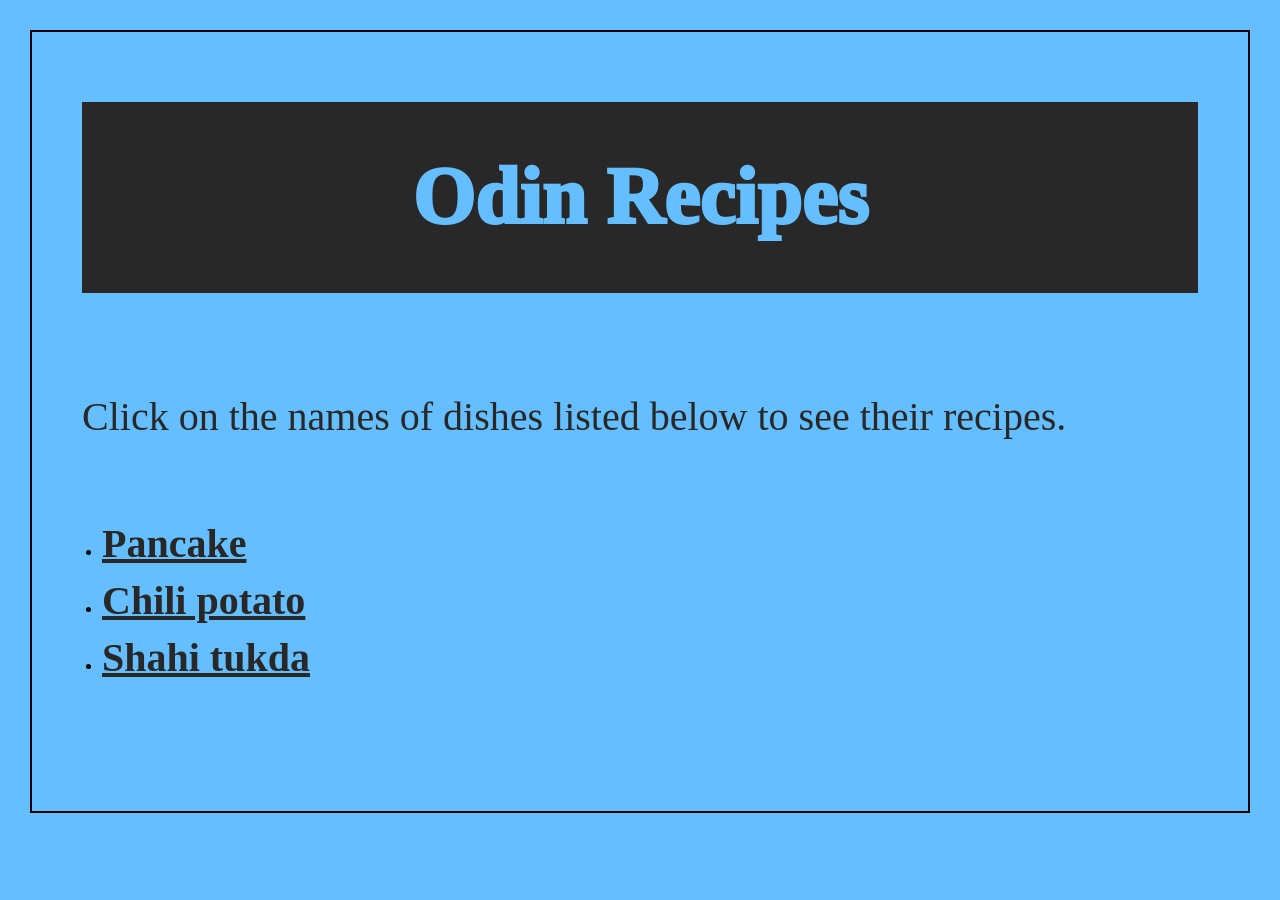
<file: index.html>
<!DOCTYPE html>
<html lang="en">
    <head>
        <meta charset="utf-8">
        <title>Odin Recipes</title>
        <link rel="stylesheet" href="./styles/home_page.css">
    </head>

    <body>
        <h1 class="title">Odin Recipes</h1>
        <p class="page_des">Click on the names of dishes listed below to see their recipes.</p>
        
        <ul class="recipe_list">
            <li><a href="./recipes/pancake.html">Pancake</a></li>
            <li><a href="./recipes/chili-potato.html">Chili potato</a></li>
            <li><a href="./recipes/shahi-tukda.html">Shahi tukda</a></li>
        </ul>
    </body>
</html>
</file>
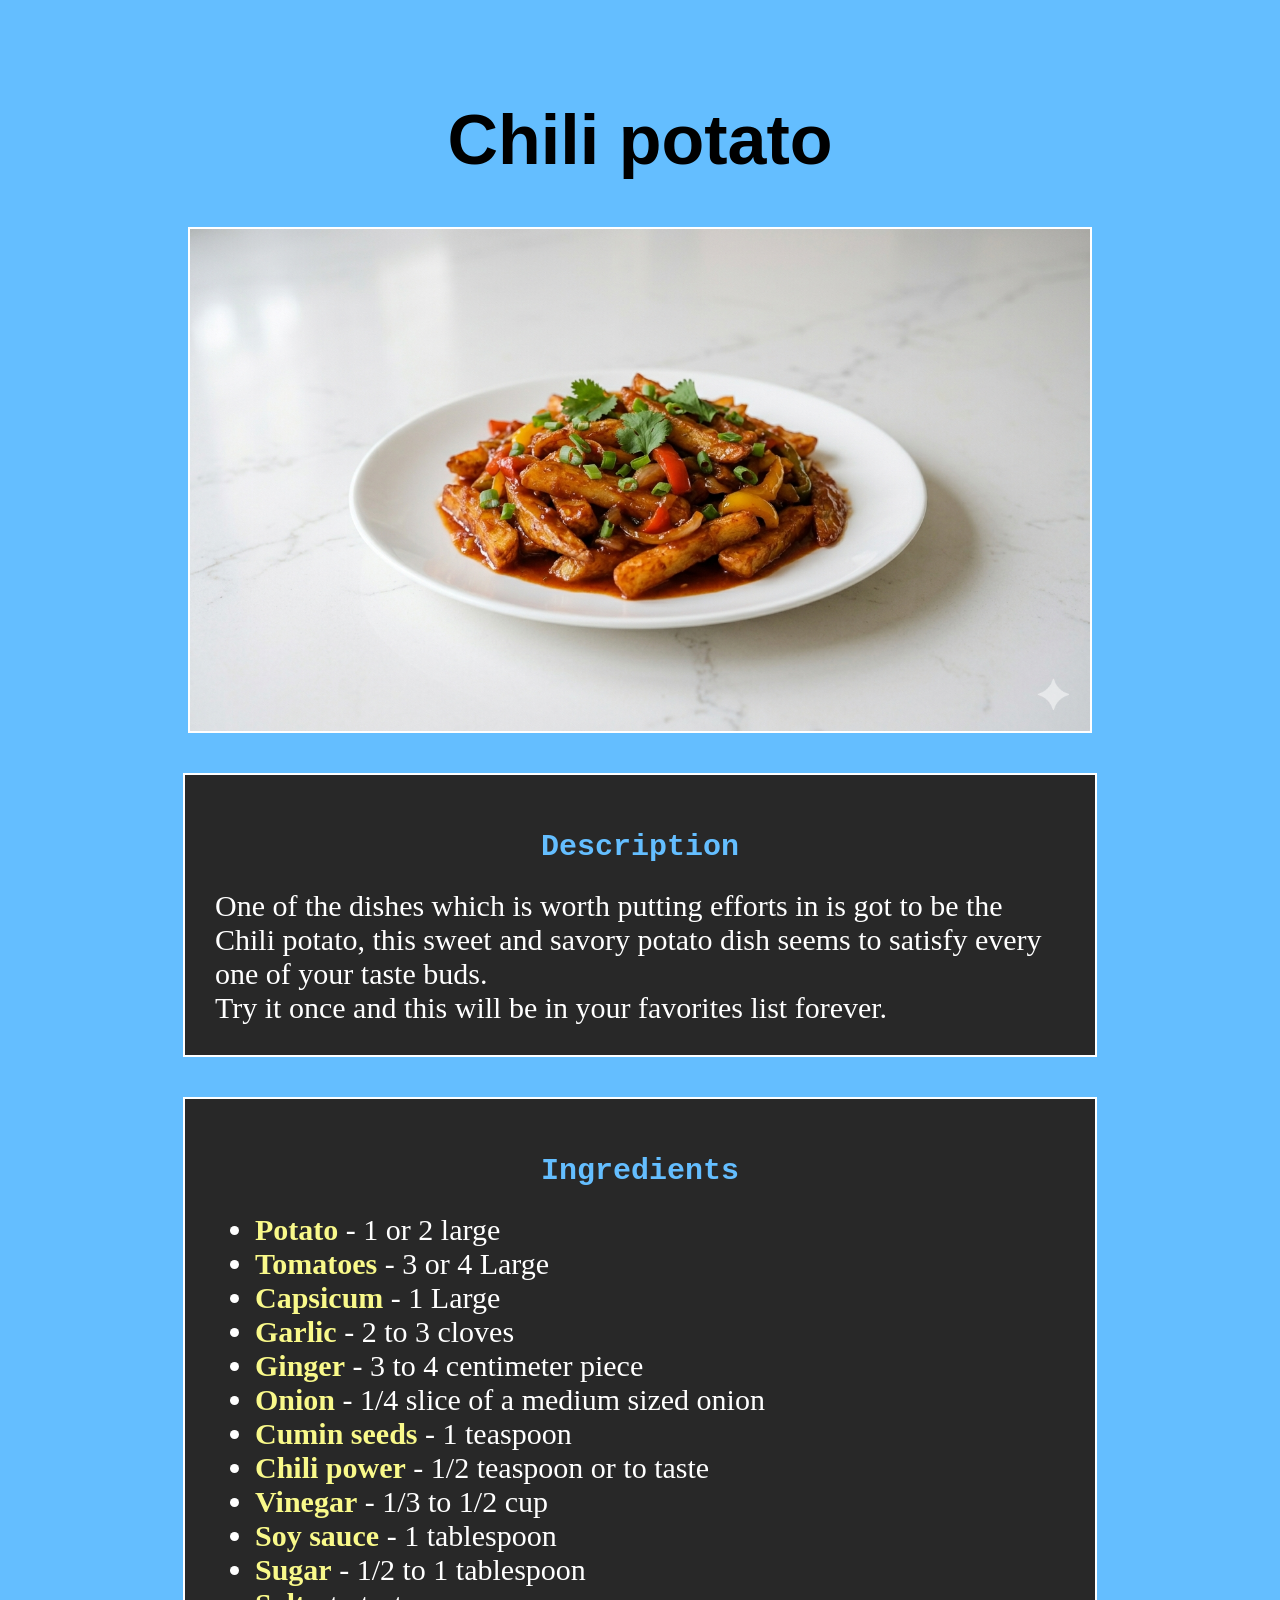
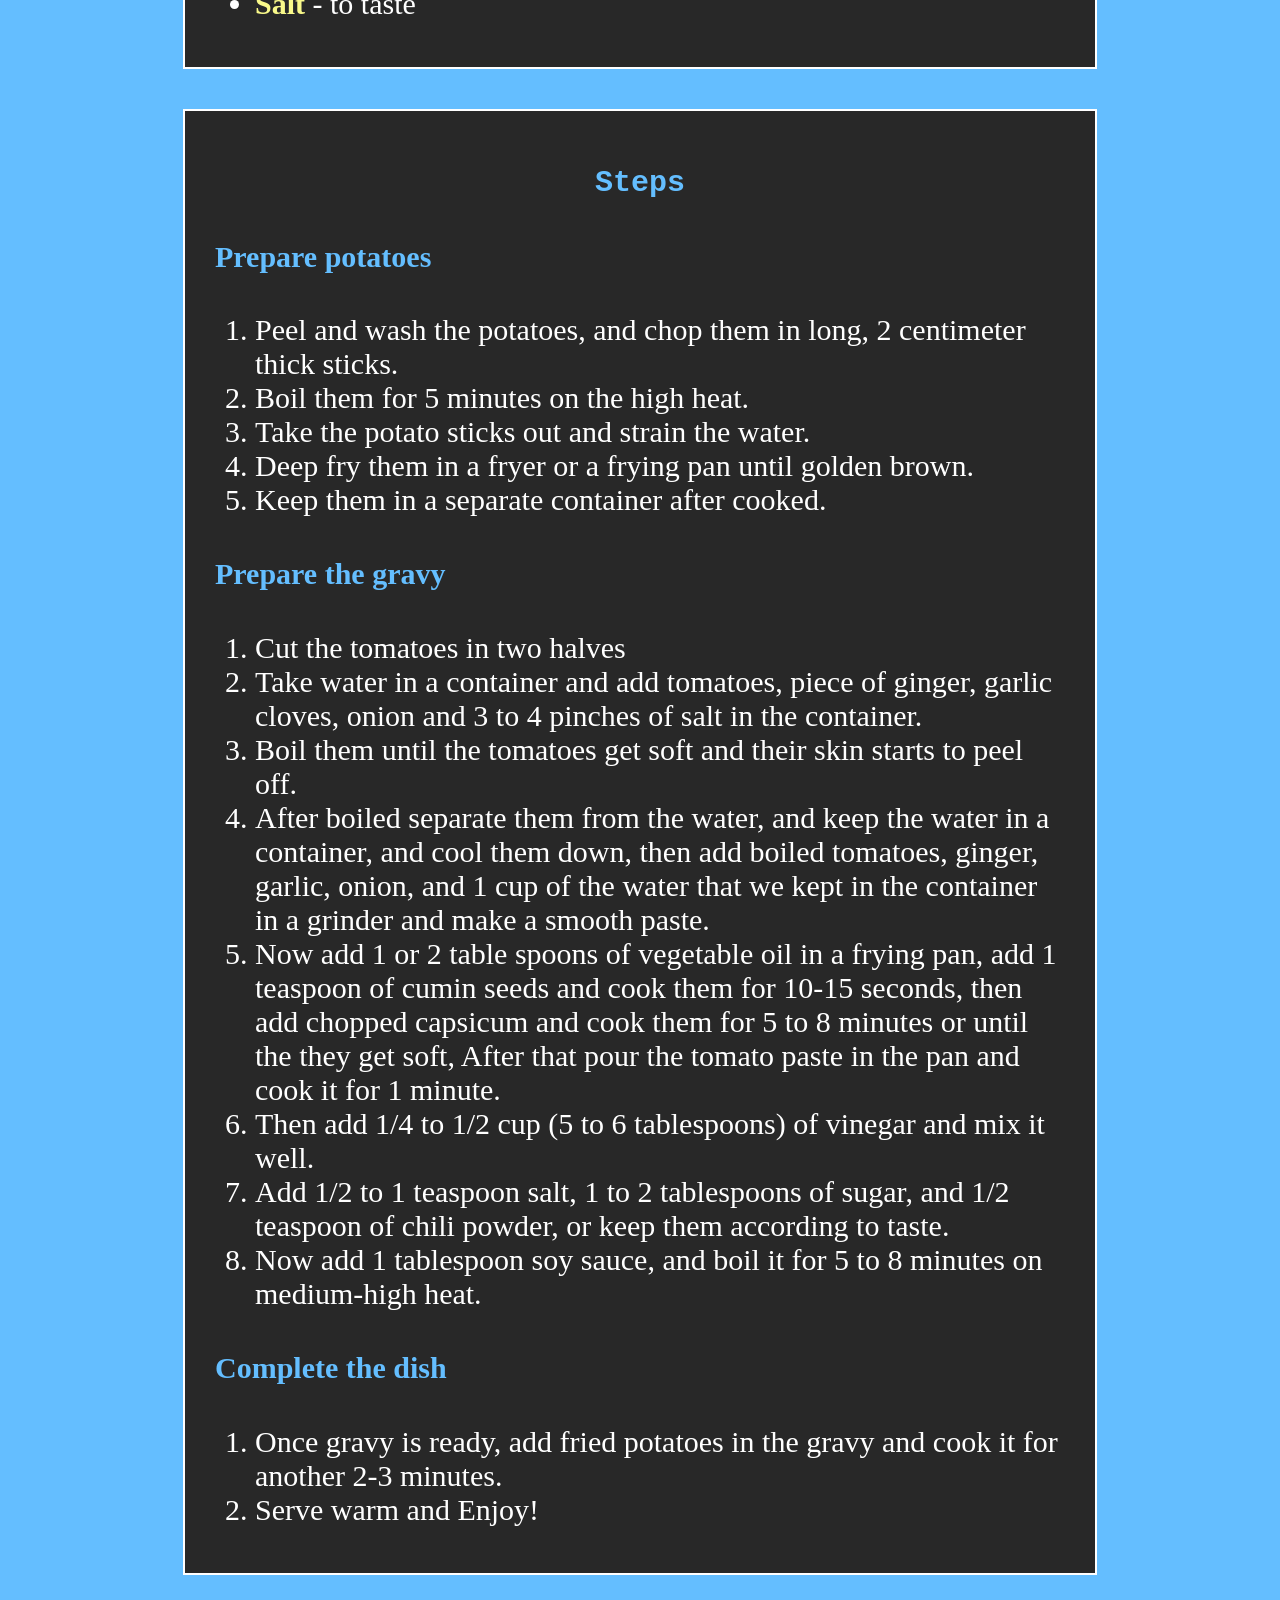
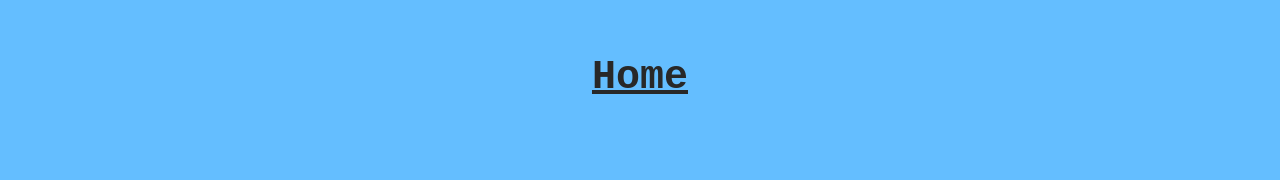
<file: recipes/chili-potato.html>
<!DOCTYPE html>
<html lang="en">

<head>
    <meta charset="utf-8">
    <title>Chili potato</title>
    <link rel="stylesheet" href="../styles/recipe.css">
    <style>
        h4{
            font-size: 30px;
            color: rgb(100, 190, 255);
        }
    </style>
</head>

<body>
    <h1 class="title">Chili potato</h1>
    <img src="../images/chili-potato.png" alt="chili potato image" width="900">

    <div class="description">
        <h2>Description</h2>
        <p>One of the dishes which is worth putting efforts in is got to be the Chili potato, this sweet and savory potato dish seems to satisfy every one of your taste buds.</p>
        <p>Try it once and this will be in your favorites list forever.</p>
    </div>

    <div class="ingredients">
        <h2>Ingredients</h2>
        <ul>
            <li><strong>Potato</strong> - 1 or 2 large</li>
            <li><strong>Tomatoes</strong> - 3 or 4 Large</li>
            <li><strong>Capsicum</strong> - 1 Large</li>
            <li><strong>Garlic</strong> - 2 to 3 cloves</li>
            <li><strong>Ginger</strong> - 3 to 4 centimeter piece</li>
            <li><strong>Onion</strong> - 1/4 slice of a medium sized onion</li>
            <li><strong>Cumin seeds</strong> - 1 teaspoon</li>
            <li><strong>Chili power</strong> - 1/2 teaspoon or to taste</li>
            <li><strong>Vinegar</strong> - 1/3 to 1/2 cup</li>
            <li><strong>Soy sauce</strong> - 1 tablespoon</li>
            <li><strong>Sugar</strong> - 1/2 to 1 tablespoon</li>
            <li><strong>Salt</strong> - to taste</li>
        </ul>
    </div>
    
    <div class="steps">
        <h2>Steps</h2>
        <h4>Prepare potatoes</h4>
        <ol>
            <li>Peel and wash the potatoes, and chop them in long, 2 centimeter thick sticks.</li>
            <li>Boil them for 5 minutes on the high heat.</li>
            <li>Take the potato sticks out and strain the water.</li>
            <li>Deep fry them in a fryer or a frying pan until golden brown.</li>
            <li>Keep them in a separate container after cooked.</li>
        </ol>

        <h4>Prepare the gravy</h4>
        <ol>
            <li>Cut the tomatoes in two halves</li>
            <li>Take water in a container and add tomatoes, piece of ginger, garlic cloves, onion and 3 to 4 pinches of salt
            in the container.</li>
            <li>Boil them until the tomatoes get soft and their skin starts to peel off.</li>
            <li>After boiled separate them from the water, and keep the water in a container, and cool them down, then add boiled
            tomatoes, ginger, garlic, onion, and 1 cup of the water that we kept in the container in a grinder and make
            a smooth paste.</li>
            <li>Now add 1 or 2 table spoons of vegetable oil in a frying pan, add 1 teaspoon of cumin seeds and cook them
            for 10-15 seconds, then add chopped capsicum and cook them for 5 to 8 minutes or until the they get soft, After that
            pour the tomato paste in the pan and cook it for 1 minute.</li>
            <li>Then add 1/4 to 1/2 cup (5 to 6 tablespoons) of vinegar and mix it well.</li>
            <li>Add 1/2 to 1 teaspoon salt, 1 to 2 tablespoons of sugar, and 1/2 teaspoon of chili powder, or keep them
            according to taste.</li>
            <li>Now add 1 tablespoon soy sauce, and boil it for 5 to 8 minutes on medium-high heat.</li>
        </ol>

        <h4>Complete the dish</h4>
        <ol>
            <li>Once gravy is ready, add fried potatoes in the gravy and cook it for another 2-3 minutes.</li>
            <li>Serve warm and Enjoy!</li>
        </ol>
    </div>

    <a href="../index.html" class="home_link">Home</a>

</body>

</html>
</file>
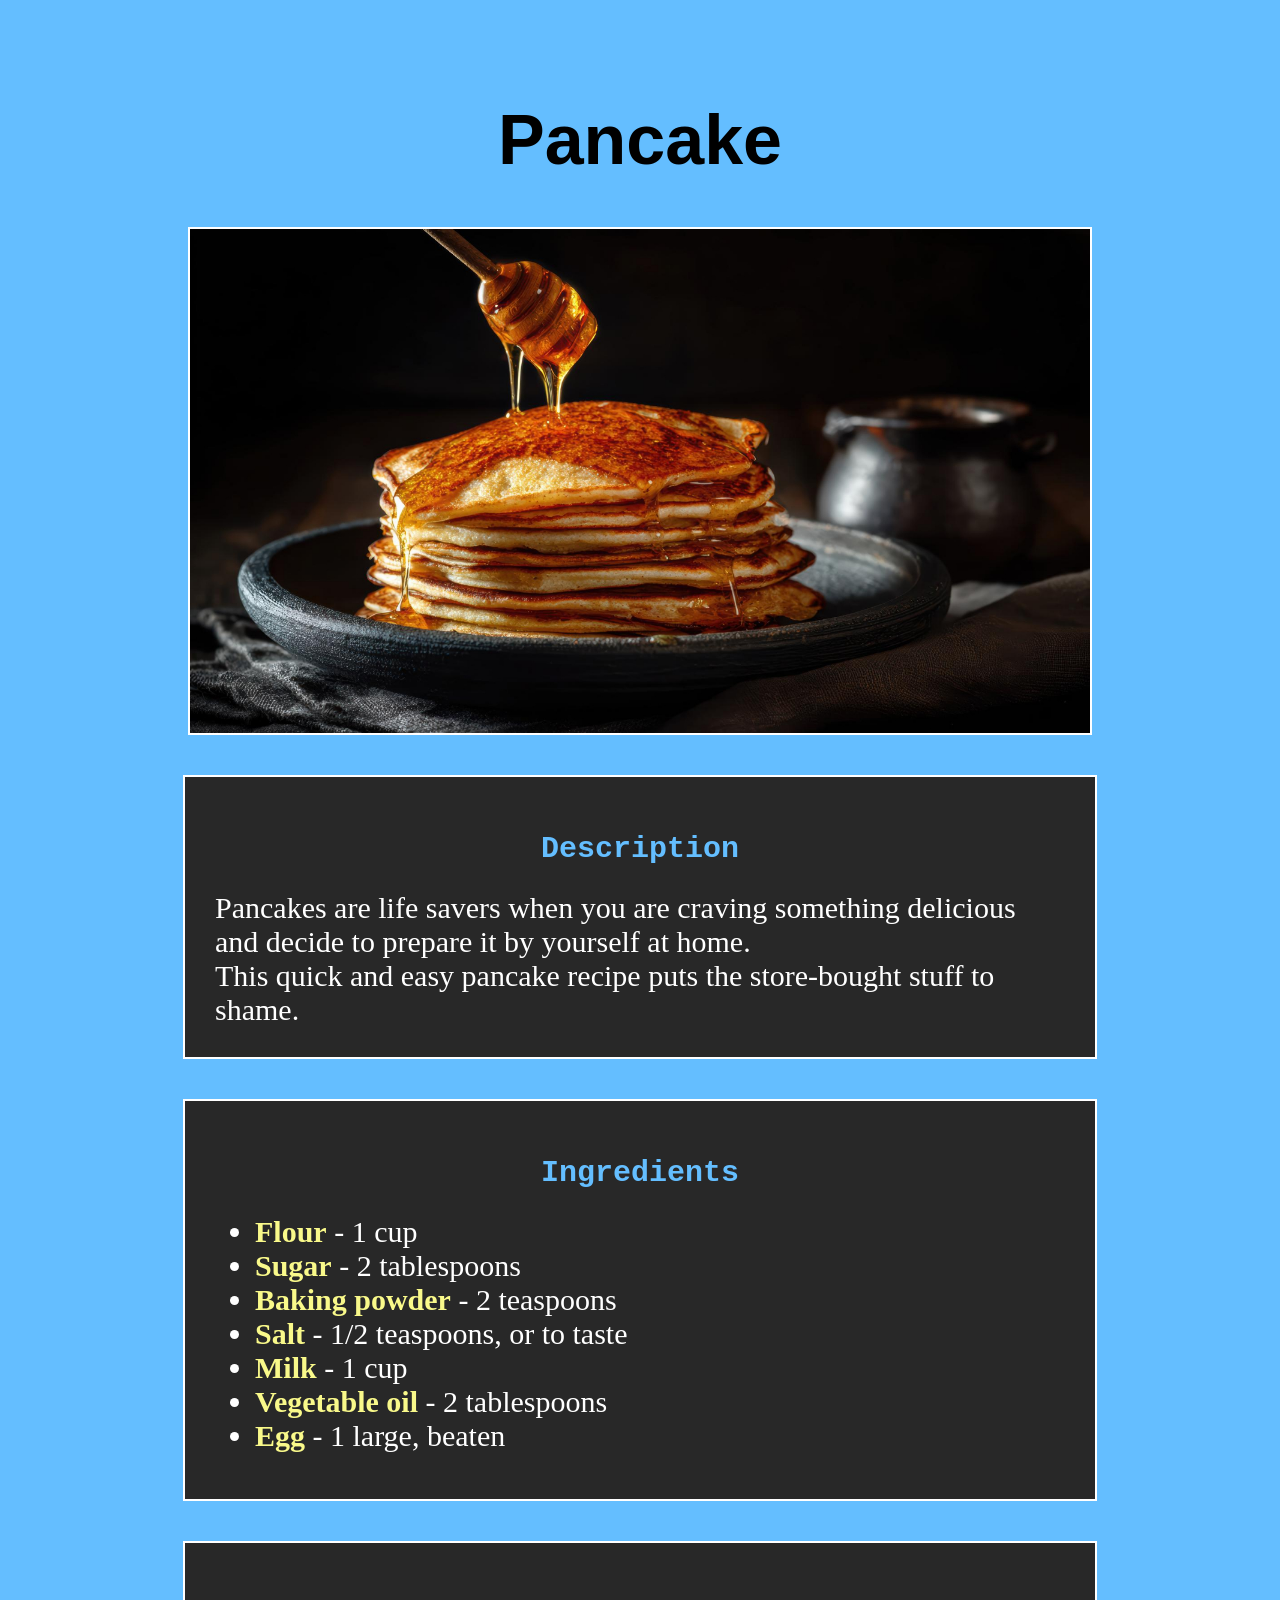
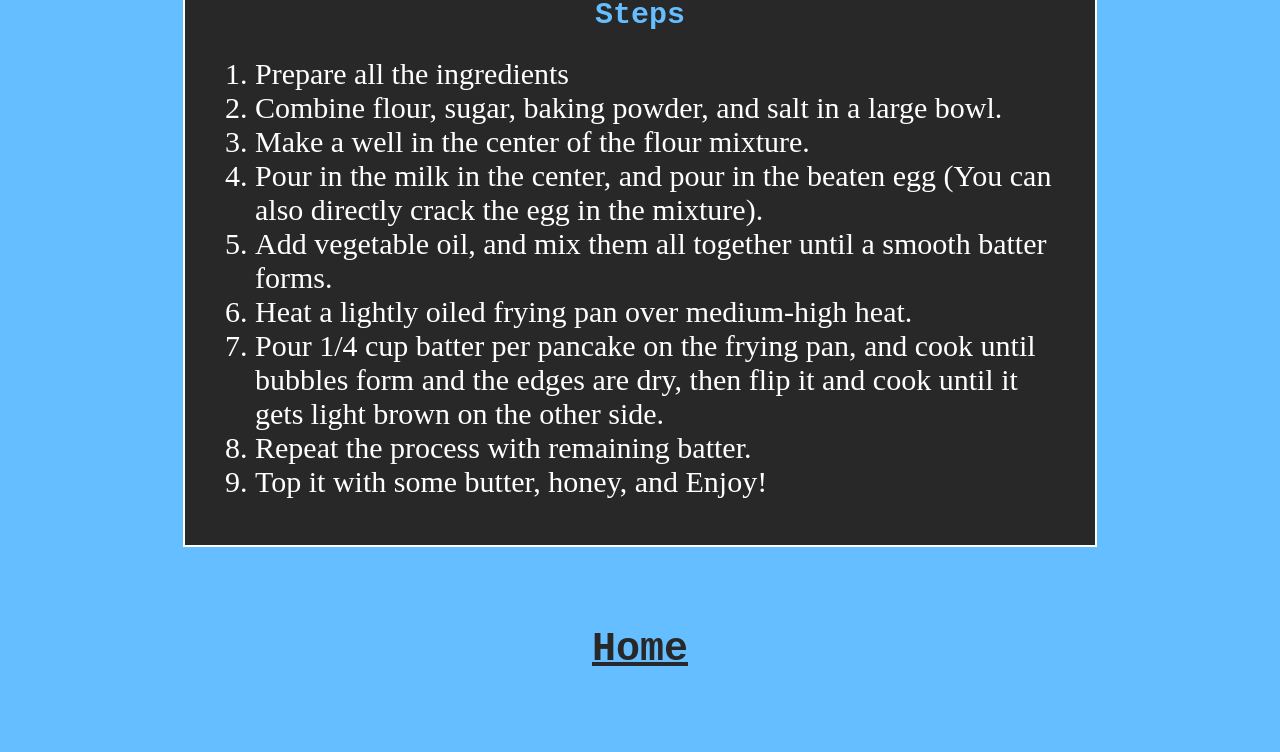
<file: recipes/pancake.html>
<!DOCTYPE html>
<html lang="en">

<head>
    <meta charset="utf-8">
    <title>Pancake</title>
    <link rel="stylesheet" href="../styles/recipe.css">
</head>

<body>
    <h1 class="title">Pancake</h1>
    <img src="../images/pancake.jpg" alt="Pancake image" width="900">

    <div class="description">
        <h2>Description</h2>
        <p>Pancakes are life savers when you are craving something delicious and decide to prepare it by yourself at home.
        </p>
        <p>This quick and easy pancake recipe puts the store-bought stuff to shame.</p>
    </div>
    
    <div class="ingredients">
        <h2>Ingredients</h2>
        <ul>
            <li><strong>Flour</strong> - 1 cup</li>
            <li><strong>Sugar</strong> - 2 tablespoons</li>
            <li><strong>Baking powder</strong> - 2 teaspoons</li>
            <li><strong>Salt</strong> - 1/2 teaspoons, or to taste</li>
            <li><strong>Milk</strong> - 1 cup</li>
            <li><strong>Vegetable oil</strong> - 2 tablespoons</li>
            <li><strong>Egg</strong> - 1 large, beaten</li>
        </ul>
    </div>

    <div class="steps">
        <h2>Steps</h2>
        <ol>
            <li>Prepare all the ingredients</li>
            <li>Combine flour, sugar, baking powder, and salt in a large bowl.</li>
            <li>Make a well in the center of the flour mixture.</li>
            <li>Pour in the milk in the center, and pour in the beaten egg (You can also directly crack the egg in the mixture).</li>
            <li>Add vegetable oil, and mix them all together until a smooth batter forms.</li>
            <li>Heat a lightly oiled frying pan over medium-high heat.</li>
            <li>Pour 1/4 cup batter per pancake on the frying pan, and cook until bubbles form and the edges are dry, then flip it and cook until it gets light brown on the other side.</li>
            <li>Repeat the process with remaining batter.</li>
            <li>Top it with some butter, honey, and Enjoy!</li>
        </ol>
    </div>

    <a href="../index.html" class="home_link">Home</a>
</body>

</html>
</file>
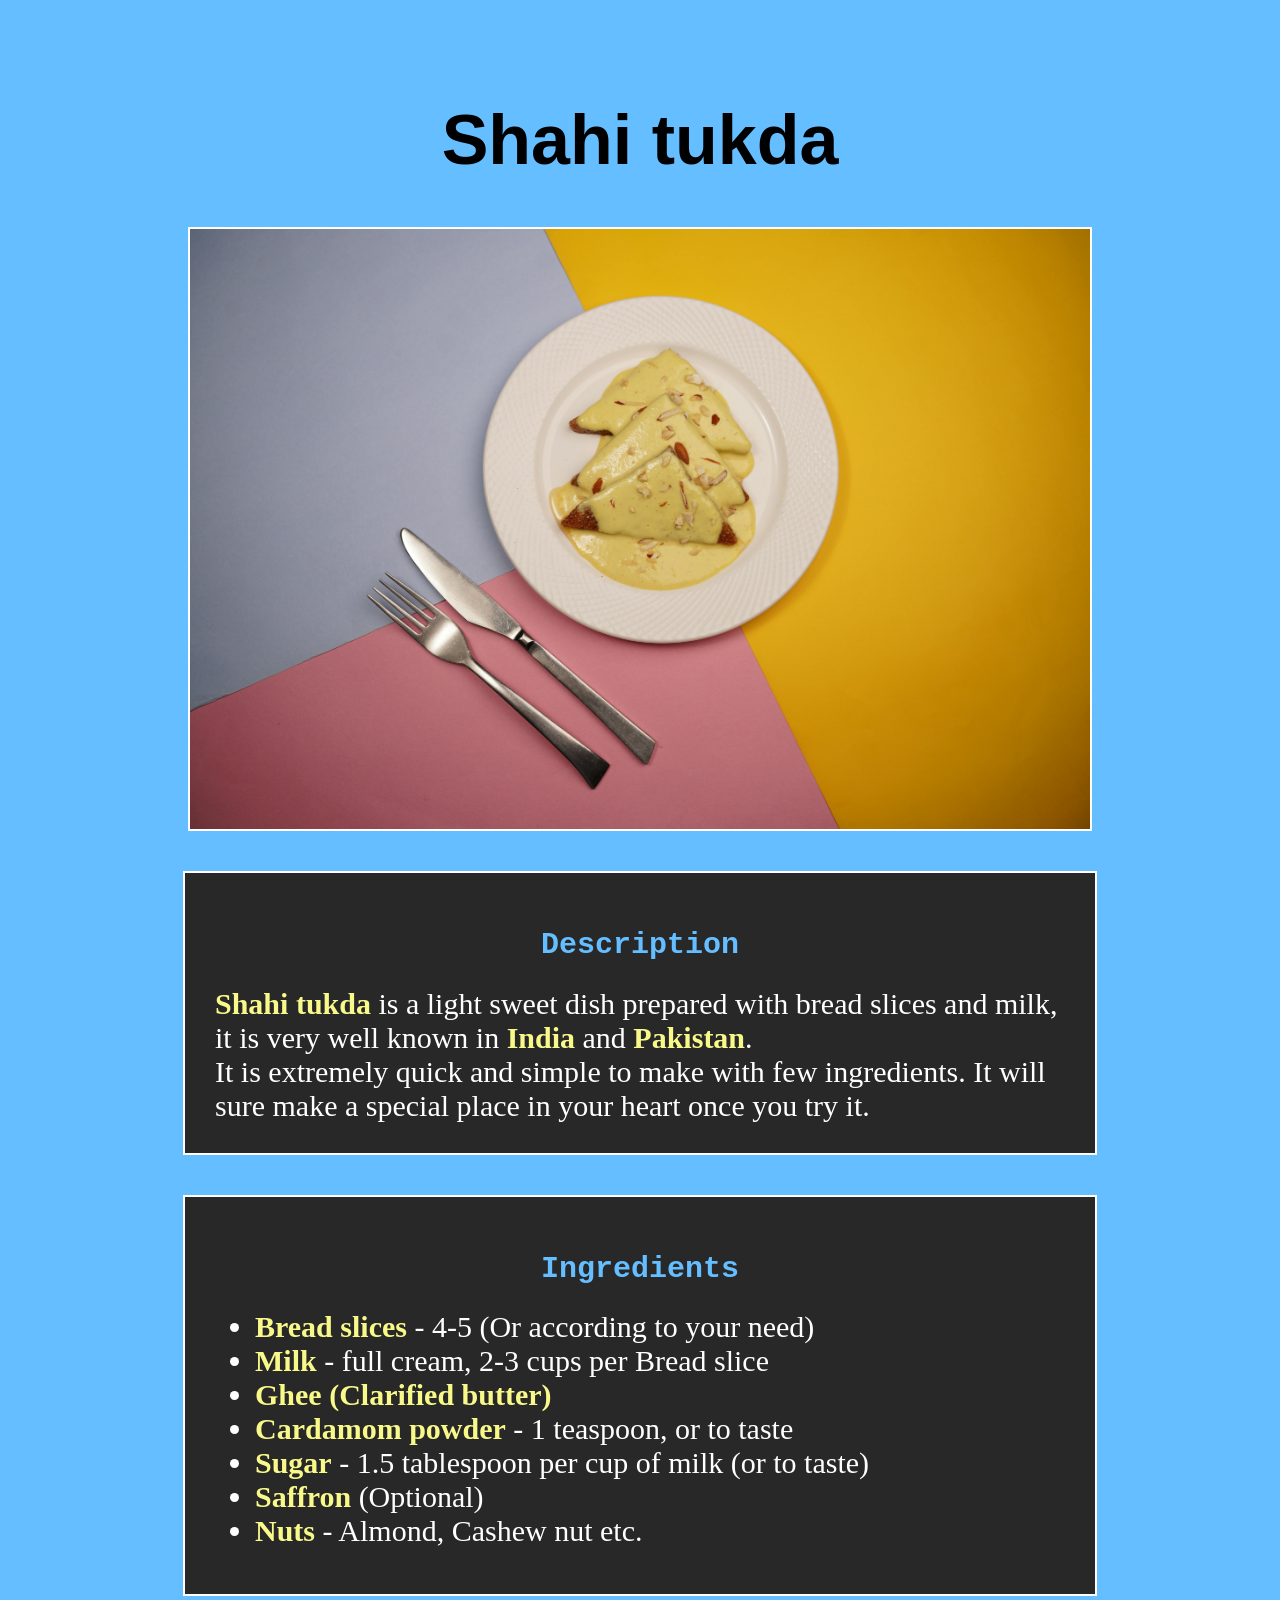
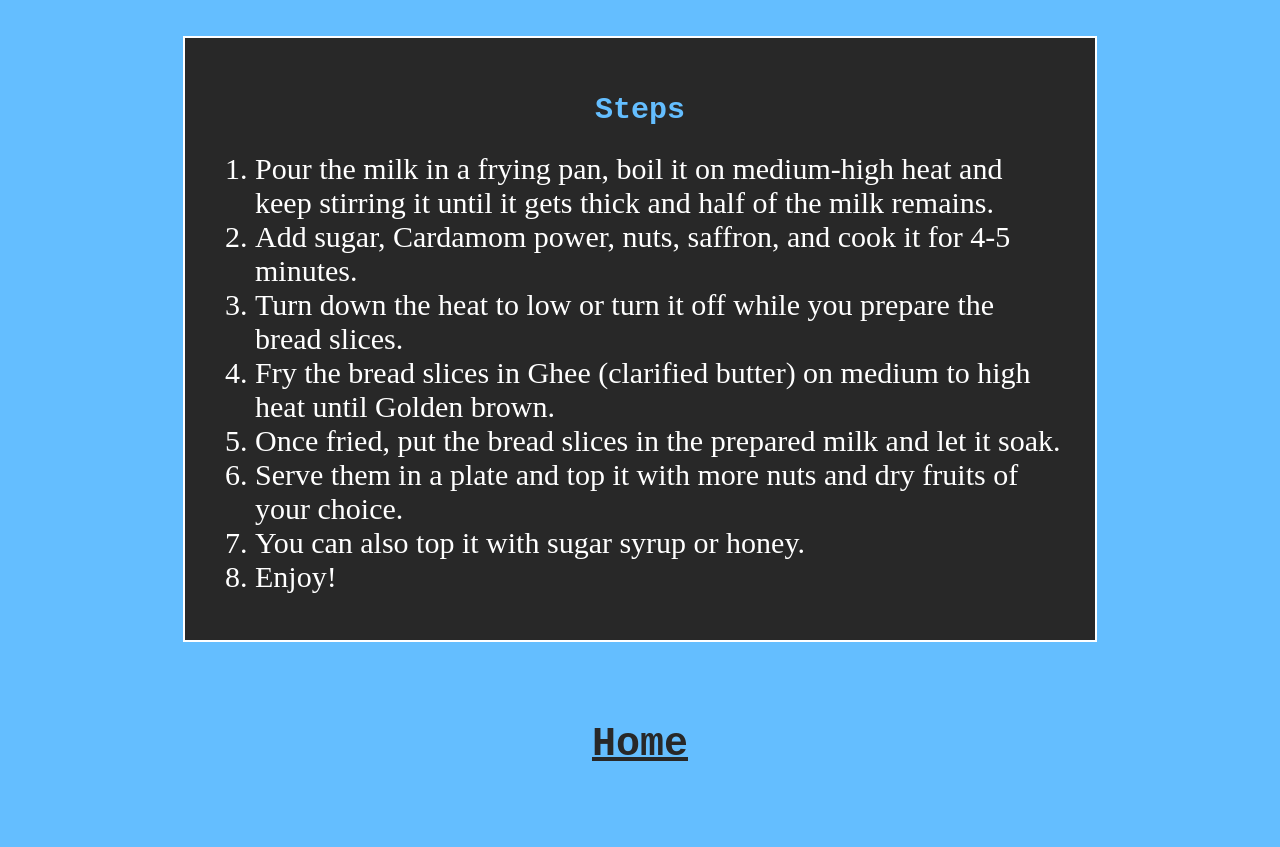
<file: recipes/shahi-tukda.html>
<!DOCTYPE html>
<html lang="en">

<head>
    <meta charset="utf-8">
    <title>Shahi Tukda</title>
    <link rel="stylesheet" href="../styles/recipe.css">
</head>

<body>
    <h1 class="title">Shahi tukda</h1>
    <img src="../images/shahi-tukda.jpg" alt="Shahi tukda image" width="900">

    <div class="description">
        <h2>Description</h2>
        <p><strong>Shahi tukda</strong> is a light sweet dish prepared with bread slices and milk, it is very well known in <strong>India</strong> and <strong>Pakistan</strong>.</p>
        
        <p>It is extremely quick and simple to make with few ingredients. It will sure make a special place in your heart once you try it.</p>
    </div>
    
    <div class="ingredients">
        <h2>Ingredients</h2>
        <ul>
            <li><strong>Bread slices</strong> - 4-5 (Or according to your need)</li>
            <li><strong>Milk</strong> - full cream, 2-3 cups per Bread slice</li>
            <li><strong>Ghee (Clarified butter)</strong></li>
            <li><strong>Cardamom powder</strong> - 1 teaspoon, or to taste</li>
            <li><strong>Sugar</strong> - 1.5 tablespoon per cup of milk (or to taste)</li>
            <li><strong>Saffron</strong> (Optional)</li>
            <li><strong>Nuts</strong> - Almond, Cashew nut etc.</li>
        </ul>
    </div>
    
    <div class="steps">
        <h2>Steps</h2>
        <ol>
            <li>Pour the milk in a frying pan, boil it on medium-high heat and keep stirring it until it gets thick and half of the milk remains.</li>
            <li>Add sugar, Cardamom power, nuts, saffron, and cook it for 4-5 minutes.</li>
            <li>Turn down the heat to low or turn it off while you prepare the bread slices.</li>
            <li>Fry the bread slices in Ghee (clarified butter) on medium to high heat until Golden brown.</li>
            <li>Once fried, put the bread slices in the prepared milk and let it soak.</li>
            <li>Serve them in a plate and top it with more nuts and dry fruits of your choice.</li>
            <li>You can also top it with sugar syrup or honey.</li>
            <li>Enjoy!</li>
        </ol>
    </div>
        
    <a href="../index.html" class="home_link">Home</a>
</body>
</html>
</file>
<file: styles/home_page.css>
*{
    padding: 0;
    margin: 0;
}

body{
    background-color: rgb(100, 190, 255);
    padding: 50px;
    margin: 30px;
    border: 2px solid black;
}

.title{
    text-align: center;
    font-family: serif, 'Courier New', Courier, monospace;
    font-size: 80px;
    font-weight: 1000;
    
    margin: 20px 0px 100px 0px;
    padding: 50px;
    color: rgb(100, 190, 255);
    background-color: rgb(40, 40, 40);
}

.page_des,  .recipe_list a{
    font-size: 40px;
    color: rgb(40, 40, 40);
}

.recipe_list{
    margin:  50px 0px;
    padding: 20px;
}

.recipe_list li{
    margin: 10px 0px;
    font-weight: 600;
}
</file>
<file: styles/recipe.css>
body{
    background-color: rgb(100, 190, 255);
}

.title {
    margin-top: 100px;

    font-size: 70px;
    text-align: center;
    font-family: sans-serif, monospace;
}

img{
    display: block;
    margin: auto;
    border: 2px solid white;
}

.description,
.ingredients,
.steps {
    margin: 40px auto;
    background-color: rgb(40, 40, 40);
    border: 2px solid white;
    padding: 30px;

    width: 850px;
}

h2{
    font-size: 30px;
    text-align: center;
    font-family: 'Courier New', Courier, monospace;
    color: rgb(100, 190, 255);
}

li,
.description p{
    font-family: "Lucida sans", "Times New Roman", serif;
    font-size: 30px;
    margin: 0;
    color:  white;
}

strong{
    color: rgb(249, 249, 138);
}

.home_link{
    display: block;
    font-size: 40px;
    font-family: 'Courier New', Courier, monospace;
    font-weight: bold;
    text-align: center;
    margin: 80px auto;
    color: rgb(40, 40, 40);
}
</file>
